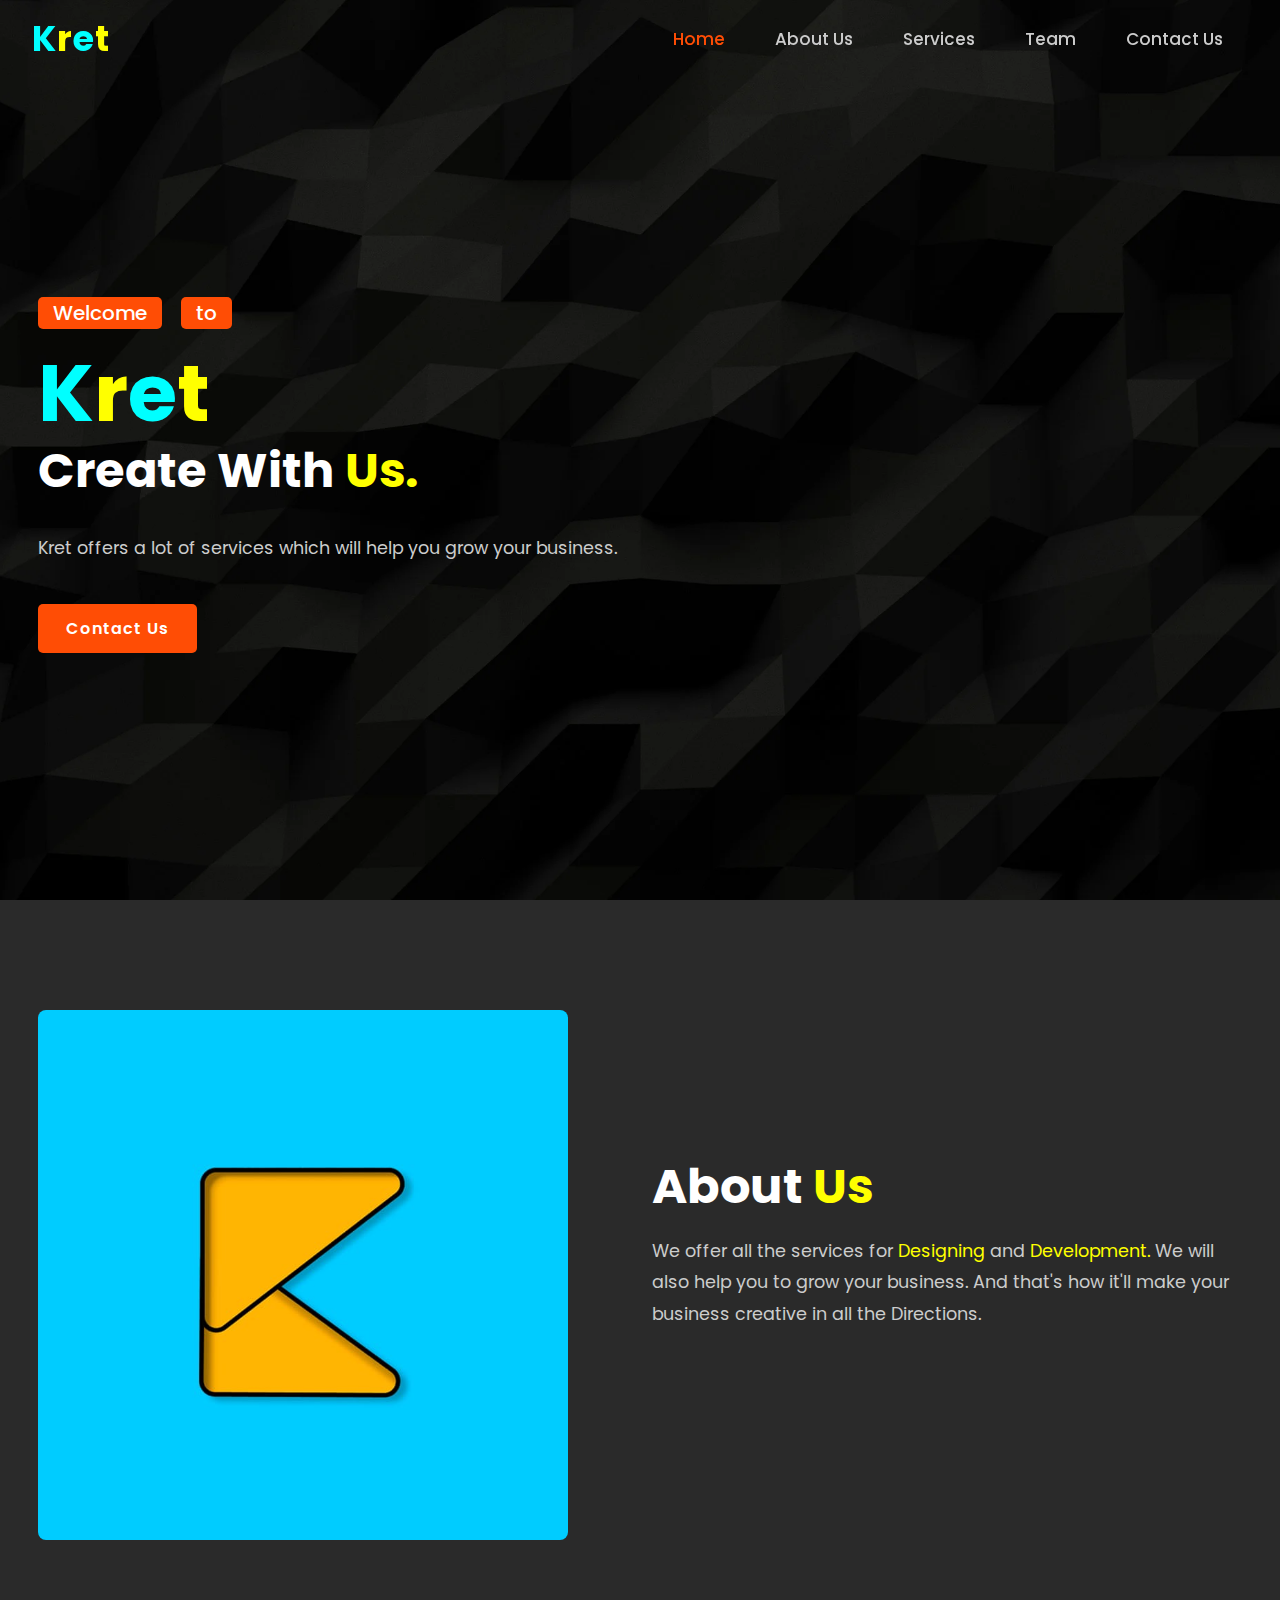
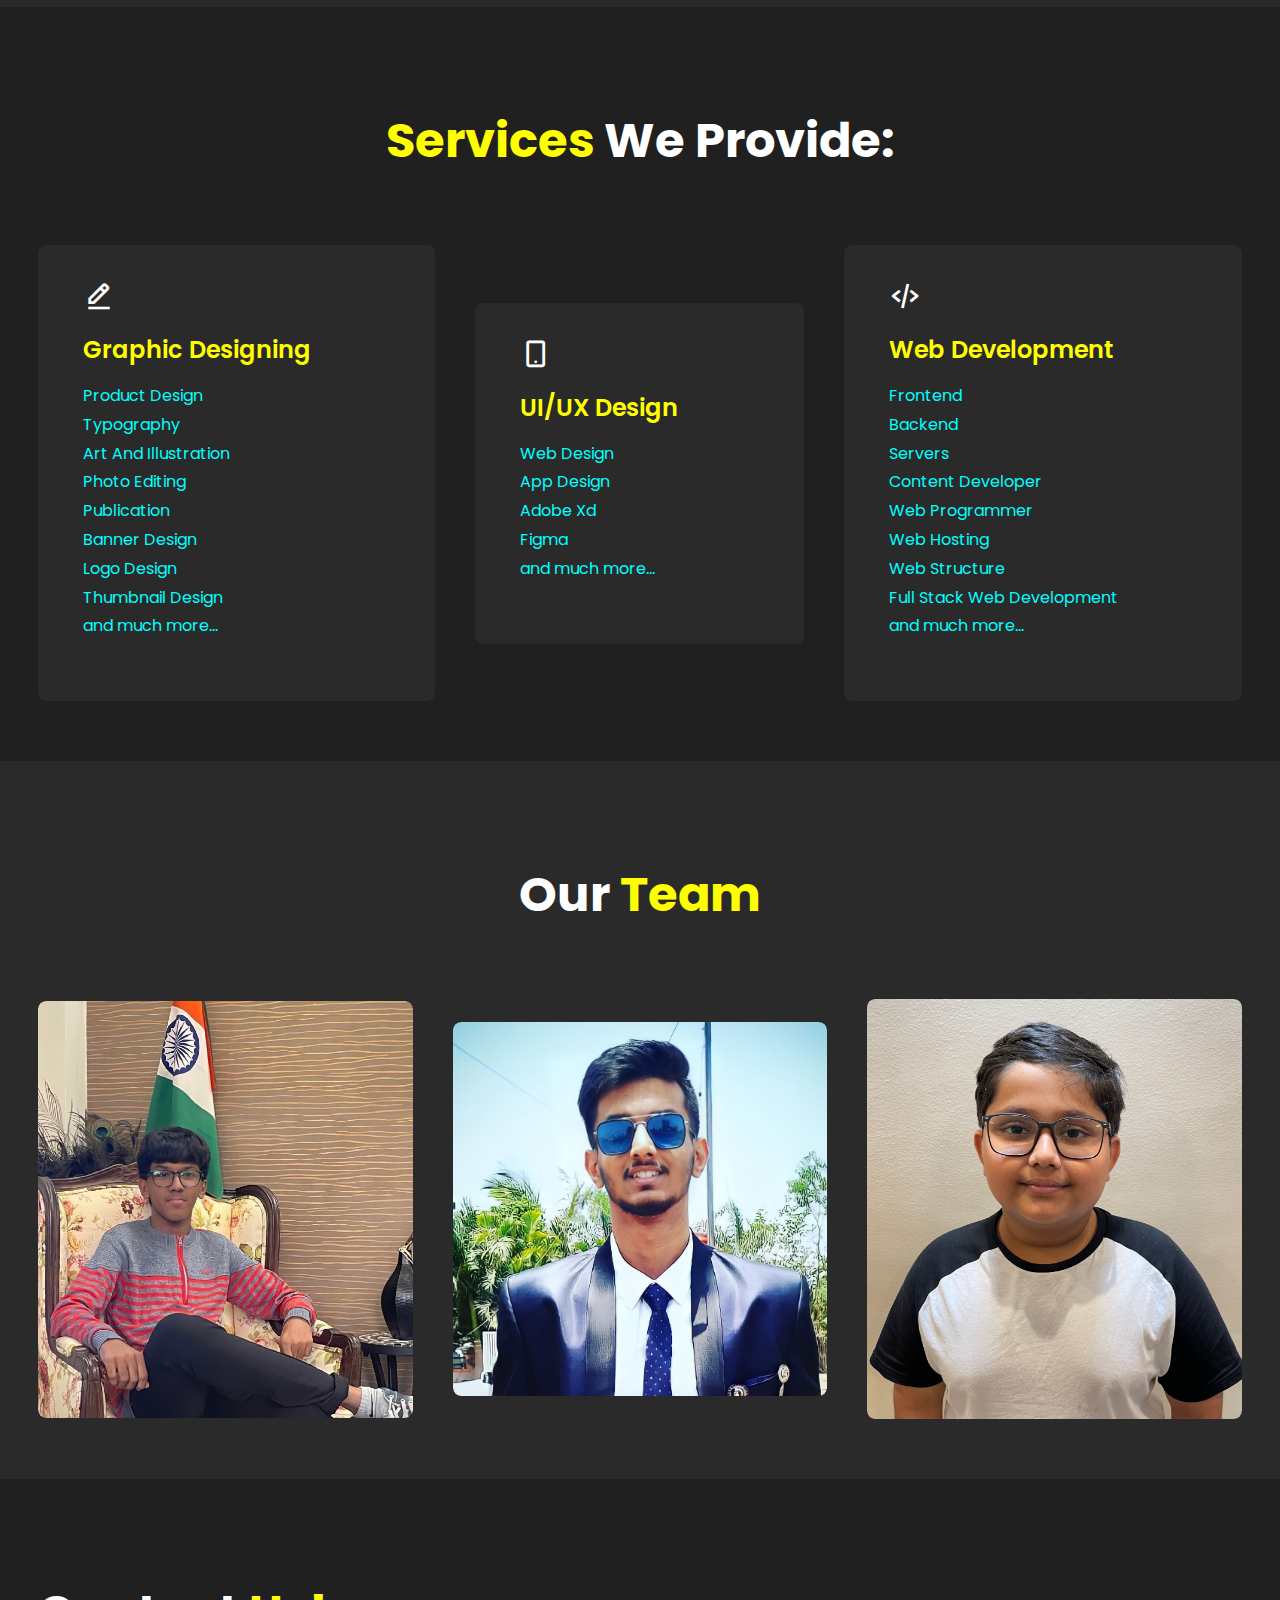
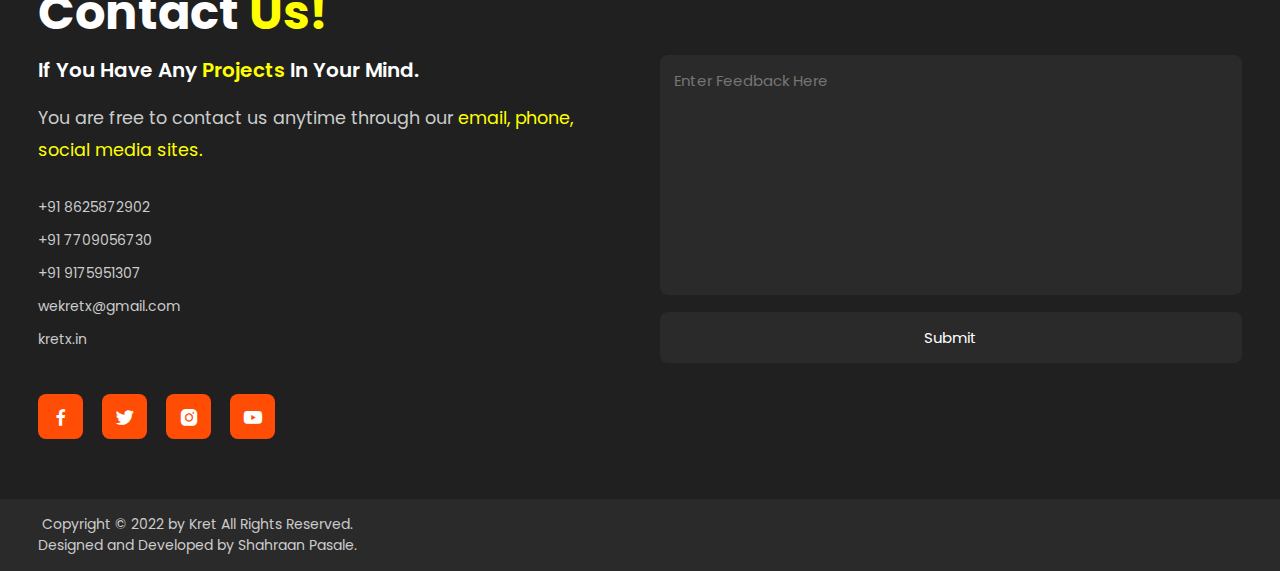
<file: index.html>
<!DOCTYPE html>
<html>
<head>
	<meta charset="utf-8">
	<meta name="viewport" content="width=device-width, initial-scale=1">
	<title>Kret</title>
	<!---custom css link---->
	<link rel="stylesheet" type="text/css" href="style.css">

	 <link rel="stylesheet"
  href="https://unpkg.com/boxicons@latest/css/boxicons.min.css">

  <link rel="preconnect" href="https://fonts.googleapis.com">
  <link rel="preconnect" href="https://fonts.gstatic.com" crossorigin>
  <link href="https://fonts.googleapis.com/css2?family=Poppins:wght@300;400;500;600;700;800;900&display=swap" rel="stylesheet">
  <link rel="icon" type="image/x-icon" href="Kret Logo.jpeg">

</head>
<body>

	<!----header design--->
	<header>
		<a href="index.html" class="logo"><span style="color: cyan;">K</span><span style="color: yellow;">r</span><span style="color: cyan;">e</span><span style="color: yellow;">t</span></a>

		<ul class="navlist">
			<li><a href="#home" class="active">Home</a></li>
			<li><a href="#about">About Us</a></li>
			<li><a href="#services">Services</a></li>
			<li><a href="#Team">Team</a></li>
			<li><a href="#contact">Contact Us</a></li>
		</ul>

		<div class="bx bx-menu" id="menu-icon">
			
		</div>
	</header>

	<!----home section design--->
	<section class="home" id="home">
		<div class="home-text">
			<div class="slide">
				<span class="one">Welcome</span>
				<span class="one">to</span>
			</div>
			<h1><span style="color: cyan;">K</span><span style="color: yellow;">r</span><span style="color: cyan;">e</span><span style="color: yellow;">t</span></h1>
			<h3>Create With<span style="color: yellow;"> Us.</span></h3>
			<p>Kret offers a lot of services which will help you grow your business.<br></p>
			<div class="button">
				<a href="#contact" class="btn">Contact Us</a>
			</div>
		</div>
	</section>

	<!----about section design--->
	<section class="about" id="about">
		<div class="about-img">
			<img src="Kret Logo.jpeg">
		</div>

		<div class="about-text">
			<h2>About <span style="color: yellow;">Us</span></h2><br>
			<p>We offer all the services for <span style="color: yellow;">Designing</span> and <span style="color: yellow;">Development.</span> We will also help you to grow your business. And that's how it'll make your business creative in all the Directions. </p>
		</div>
	</section>

	<!----service section design--->
	<section class="services" id="services">
		<div class="main-text">
			<h2><span style="color: yellow;">Services</span> We Provide:</h2>
		</div>

		<div class="services-content">
			<div class="box">
				<div class="s-icons">
					<i class='bx bx-edit-alt'></i>
				</div>
				<h3 style="color: yellow;">Graphic Designing</h3>
				<p style="color: cyan;">Product Design<br>
				   Typography<br>
				   Art And Illustration<br>
				   Photo Editing<br>
				   Publication<br>
				   Banner Design<br>
				   Logo Design<br>
				   Thumbnail Design<br>
				   and much more...
				</p>
			</div>

			<div class="box">
				<div class="s-icons">
					<i class='bx bx-mobile-alt' ></i>
				</div>
				<h3 style="color: yellow;">UI/UX Design</h3>
				<p style="color: cyan;">Web Design<br>
				   App Design<br>
				   Adobe Xd<br>
                   Figma<br>
				   and much more...
				</p>
			</div>

			<div class="box">
				<div class="s-icons">
					<i class='bx bx-code-alt'></i>
				</div>
				<h3 style="color: yellow;">Web Development</h3>
				<p style="color: cyan;">
				  Frontend<br>
				  Backend<br>
				  Servers<br>
				  Content Developer<br>
				  Web Programmer<br>
				  Web Hosting<br>
				  Web Structure<br>
				  Full Stack Web Development<br>
				  and much more...

				
				
				
				
				</p>
			</div>

		</div>
	</section>

	<!----portfolio section design--->
	<section class="portfolio" id="Team">
		<div class="main-text">
			<h2><span style="color: white;">Our</span> <span style="color: yellow;">Team</span></h2>
		</div>

		<div class="portfolio-content">
			<div class="row">
				<img src="omkarkirve photo.jpg">
				<div class="layer">
					<h5>Omkar Kirve</h5>
					<p>Founder of Kret</p>
					<a href=""><i class='bx bx-link-external' ></i></a>
				</div>
			</div>

			<div class="row">
				<img src="omkute photo.jpg">
				<div class="layer">
					<h5>Om Kute</h5>
					<p>Co-Founder of Kret</p>
					<a href="https://www.linkedin.com/in/om-kute-348813215" target="_blank"><i class='bx bx-link-external' ></i></a>
				</div>
			</div>

			<div class="row">
				<img src="shahraanpasale photo.jpg">
				<div class="layer">
					<h5>Shahraan Pasale</h5>
					<p> Web Developer at Kret</p>
					<a href="https://www.linkedin.com/in/shahraan-pasale-1b567a24a" target="_blank"><i class='bx bx-link-external' ></i></a>
				</div>
		</div>
	</section>

	<!----contact section design--->
	<section class="contact" id="contact">
		<div class="contact-text">
			<h2>Contact <span style="color: yellow;">Us!</span></h2>
			<h4>If You Have Any <span style="color: yellow;">Projects</span> In Your Mind.</h4>
			<p>You are free to contact us anytime through our <span style="color: yellow;">email, phone, social media sites.</span></p>
			<div class="list">
				<li><a href="tel:918625872902">+91 8625872902</a></li>
                               <li><a href="tel:917709056730">+91 7709056730</a></li>
                               <li><a href="tel:919175951307">+91 9175951307
				<li><a href="mailto:wekretx@gmail.com">wekretx@gmail.com</a></li>
				<li><a href="index.html">kretx.in</a></li>
			</div>

			<div class="contact-icons">
				<a href="https://www.facebook.com/Kret-108168958825232/"><i class='bx bxl-facebook'></i></a>
				<a href="#"><i class='bx bxl-twitter'></i></a>
				<a href="https://www.instagram.com/kret.ind/"><i class='bx bxl-instagram-alt'></i></a>
				<a href="#"><i class='bx bxl-youtube'></i></a>
			</div>
		</div>

	  

		<div class="contact-form">
			<form action="index.html">
				<textarea name="" id="" cols="35" rows="10" placeholder="Enter Feedback Here" required></textarea>
				<input type="submit" class="submitbtn">
			</form>
		</div>
	</section>

	<!----end section design--->
	<section class="end">
		<div class="last-text">
			<p>Copyright © 2022 by Kret All Rights Reserved.</p>
			<p>Designed and Developed by Shahraan Pasale.</p>
		</div>
	</section>

	<!---custom js link--->
	<script type="text/javascript" src="script.js"></script>

</body>
</html>
</file>
<file: style.css>
@import url('https://fonts.googleapis.com/css2?family=Poppins&display=swap');

*{
	padding: 0;
	margin: 0;
	box-sizing: border-box;
	font-family: 'Poppins', sans-serif;
	text-decoration: none;
	list-style: none;
	scroll-behavior: smooth;
}
:root{
	--bg-color: #2a2a2a;
	--second-bg-color: #202020;
	--text-color: #fff;
	--second-color: #ccc;
	--main-color: #ff4d05;
	--big-font: 5rem;
	--h2-font: 3rem;
	--p-font: 1.1rem;
}
body{
	background: var(--bg-color);
	color: var(--text-color);
}
header{
	position: fixed;
	width: 100%;
	top: 0;
	right: 0;
	z-index: 1000;
	display: flex;
	align-items: center;
	justify-content: space-between;
	background: transparent;
	padding: 22px 15%;
	border-bottom: 1px solid transparent;
	transition: all .45s ease;
}
.logo{
	color: var(--text-color);
	font-size: 35px;
	font-weight: 700;
	letter-spacing: 1px;
}
span{
	color: var(--main-color);
}
.navlist{
	display: flex;
}
.navlist a{
	color: var(--second-color);
	font-size: 17px;
	font-weight: 500;
	margin: 0 25px;
	transition: all .45s ease;
}
.navlist a:hover{
	color: var(--main-color);
}
.navlist a.active{
	color: var(--main-color);
}
#menu-icon{
	font-size: 35px;
	color: var(--text-color);
	z-index: 10001;
	cursor: pointer;
	margin-left: 25px;
	display: none;
}

section{
	padding: 160px 15% 120px;
}
.home{
	position: relative;
	height: 100vh;
	width: 100%;
	background-image: url(background.webp);
	background-size: cover;
	background-position: center;
	display: flex;
	align-items: center;
	justify-content: flex-start;
}
.slide{
	margin-bottom: 20px;
}
.one{
	display: inline-block;
	margin-right: 15px;
	height: 32px;
	padding: 0 15px;
	line-height: 32px;
	font-size: 20px;
	font-weight: 500;
	border-radius: 5px;
	background: var(--main-color);
	color: var(--text-color);
}
.two{
	display: inline-block;
	color: var(--second-color);
	font-size: 20px;
	font-weight: 500;
}
.home-text h1{
	font-size: var(--big-font);
	font-weight: 700;
	color: var(--text-color);
	line-height: 1.1;
	margin: 0 0 8px;
}
.home-text h3{
	color: var(--text-color);
	margin: 0 0 35px;
	font-size: 3rem;
	font-weight: 700;
	line-height: 1.1;
}
.home-text p{
	color: var(--second-color);
	font-size: var(--p-font);
	line-height: 1.8;
	margin-bottom: 40px;
}
.button{
	display: inline-flex;
	align-items: center;
	justify-content: center;
}
.btn{
	display: inline-block;
	padding: 12px 28px;
	background: var(--main-color);
	border-radius: 5px;
	color: var(--text-color);
	font-size: 1rem;
	letter-spacing: 1px;
	font-weight: 600;
	transition: all .45s ease;
}
.btn:hover{
	transform: scale(0.9);
}
.btn2{
	display: inline-flex;
	align-items: center;
	justify-content: center;
	font-size: 15px;
	font-weight: 600;
	color: var(--text-color);
	margin-left: 35px;
}
.btn2 span i{
	height: 55px;
	width: 55px;
	background: var(--main-color);
	color: var(--text-color);
	display: flex;
	align-items: center;
	justify-content: center;
	font-size: 35px;
	border-radius: 50%;
	margin-right: 15px;
	transition: all .45s ease;
}
.btn2 span i:hover{
	transform: scale(1.1) translateY(5px);
}

header.sticky{
	background: var(--bg-color);
	border-bottom: 1px solid #ffffff1a;
	padding: 12px 15%;
}

.about{
	display: grid;
	grid-template-columns: repeat(2, 1fr);
	align-items: center;
	gap: 1.5rem;
}
.about-img img{
	max-width: 530px;
	height: auto;
	width: 100%;
	border-radius: 8px;
}
.about-text h2{
	font-size: var(--h2-font);
	line-height: 1;
}
.about-text h4{
	font-size: 24px;
	font-weight: 600;
	color: var(--text-color);
	line-height: 1.7;
	margin: 15px 0 30px;
}
.about-text p{
	color: var(--second-color);
	font-size: var(--p-font);
	line-height: 1.8;
	margin-bottom: 4rem;
}

.services{
	background: var(--second-bg-color);
}
.main-text{
	text-align: center;
}
.main-text p{
	color: var(--second-color);
	font-size: 15px;
	margin-bottom: 15px;
}
.main-text h2{
	font-size: var(--h2-font);
	line-height: 1;
}
.services-content{
	display: grid;
	grid-template-columns: repeat(auto-fit, minmax(250px, auto));
	align-items: center;
	gap: 2.5rem;
	margin-top: 5rem;
}
.box{
	background: var(--bg-color);
	padding: 35px 45px;
	border-radius: 8px;
	transition: all .45s ease;
}
.s-icons i{
	font-size: 32px;
	margin-bottom: 20px;
}

.submitbtn:hover{
	background-color: red;
	transition: all 600ms linear;
}
.box h3{
	font-size: 24px;
	font-weight: 600;
	color: var(--text-color);
	margin-bottom: 15px;
}
.box p{
	color: var(--second-color);
	font-size: 1rem;
	line-height: 1.8;
	margin-bottom: 25px;
}
.read{
	display: inline-block;
	padding: 8px 18px;
	background: #333333;
	color: var(--second-color);
	font-size: 14px;
	font-weight: 500;
	border-radius: 8px;
	transition: all .45s ease;
}
.read:hover{
	letter-spacing: 1px;
	background: #ffffff99;
	color: var(--text-color);
}
.box:hover{
	transform: translateY(-8px);
	cursor: pointer;
}

.portfolio-content{
	display: grid;
	grid-template-columns: repeat(auto-fit, minmax(350px, auto));
	align-items: center;
	gap: 2.5rem;
	margin-top: 5rem;
}
.row{
	position: relative;
	overflow: hidden;
	border-radius: 8px;
	cursor: pointer;
}
.row img{
	width: 100%;
	border-radius: 8px;
	display: block;
	transition: transform 0.5s;
}
.layer{
	width: 100%;
	height: 0;
	background: linear-gradient(rgba(0,0,0,0.1), #ff004f);
	position: absolute;
	border-radius: 8px;
	left: 0;
	bottom: 0;
	overflow: hidden;
	display: flex;
	flex-direction: column;
	align-items: center;
	justify-content: center;
	text-align: center;
	padding: 0 40px;
	transition: height 0.5s;
}
.layer h5{
	font-size: 20px;
	font-weight: 600;
	margin-bottom: 15px;
}
.layer p{
	color: var(--second-color);
	font-size: 1rem;
	line-height: 1.8;
}
.layer i{
	color: var(--main-color);
	margin-top: 20px;
	font-size: 20px;
	background: var(--text-color);
	width: 60px;
	height: 60px;
	display: flex;
	align-items: center;
	justify-content: center;
	border-radius: 50%;
}
.row:hover img{
	transform: scale(1.1);
}
.row:hover .layer{
	height: 100%;
}

.contact{
	background: var(--second-bg-color);
	display: grid;
	grid-template-columns: repeat(2, 1fr);
	align-items: center;
	gap: 2.5rem;
}
.contact-text h4{
	color: var(--text-color);
	margin: 18px 0;
	font-size: 20px;
	font-weight: 600;
}
.contact-text h2{
	font-size: var(--h2-font);
	line-height: 1;
}
.contact-text p{
	color: var(--second-color);
	font-size: var(--p-font);
	line-height: 1.8;
	margin-bottom: 30px;
}
.list{
	margin-bottom: 2.8rem;
}
.list li{
	margin-bottom: 12px;
}
.list li a{
	display: block;
	color: var(--second-color);
	font-size: 14px;
	transition: all .45s ease;
}
.list li a:hover{
	color: var(--text-color);
	transform: translateX(5px);
}
.contact-icons i{
	height: 45px;
	width: 45px;
	background: var(--main-color);
	color: var(--text-color);
	font-size: 22px;
	display: inline-flex;
	align-items: center;
	justify-content: center;
	border-radius: 8px;
	margin-right: 15px;
	transition: all .45s ease;
}
.contact-icons i:hover{
	background: var(--text-color);
	color: var(--main-color);
}

.contact-form form{
	position: relative;
}
.contact-form form input,
form textarea{
	width: 100%;
	padding: 14px;
	background: var(--bg-color);
	color: var(--text-color);
	border: none;
	outline: none;
	font-size: 15px;
	border-radius: 8px;
	margin-bottom: 10px;
}
.contact-form textarea{
	resize: none;
	height: 240px;
}
.contact-form .submit{
	display: inline-block;
	font-size: 16px;
	background: var(--main-color);
	color: var(--text-color);
	width: 160px;
	transition: all .45s ease;
}
.contact-form .submit:hover{
	transform: scale(1.1);
	cursor: pointer;
}

.end{
	padding: 20px 15%;
	display: flex;
	flex-wrap: wrap;
	align-items: center;
	justify-content: space-between;
	gap: 2rem;
	background: var(--bg-color);
}
.last-text p{
	color: var(--second-color);
	font-size: 14px;
	text-align: center;
}
.top i{
	padding: 10px;
	border-radius: 8px;
	font-size: 15px;
	color: var(--text-color);
	background: var(--main-color);
}


@media (max-width: 1480px){
	header{
		padding: 12px 2.5%;
		transition: .1s;
	}
	header.sticky{
		padding: 10px 2.5%;
		transition: .1s;;
	}
	section{
		padding: 110px 3% 60px;
	}
	.end{
		padding: 15px 3%;
	}
}

@media (max-width: 1100px){
	:root{
		--big-font: 4rem;
	  --h2-font: 2.5rem;
	  --p-font: 1rem;
	  transition: .1s;
	}
	.home-text h3{
		font-size: 2.5rem;
	}
	.home{
		height: 87vh;
	}
}

@media (max-width: 920px){
	.about{
		grid-template-columns: 1fr;
	}
	.about-img{
		text-align: center;
		order: 2;
	}
	.about-img img{
		width: 100%;
		height: auto;
		max-width: 100%;
	}
	.contact{
		grid-template-columns: 1fr;
	}
}

@media (max-width: 840px){
	#menu-icon{
		display: block;
	}
	.navlist{
		position: absolute;
		top: -1000px;
		right: 0;
		left: 0;
		display: flex;
		flex-direction: column;
		background: var(--bg-color);
		text-align: left;
		transition: all .45s ease;
	}
	.navlist a{
		display: block;
		margin: 17px;
		font-size: 20px;
		transition: all .45s ease;
		color: var(--text-color);
	}
	.navlist a:hover{
		color: var(--main-color);
	}
	.navlist a.active{
		color: var(--text-color);
	}
	.navlist.open{
		top: 100%;
	}
}
</file>
